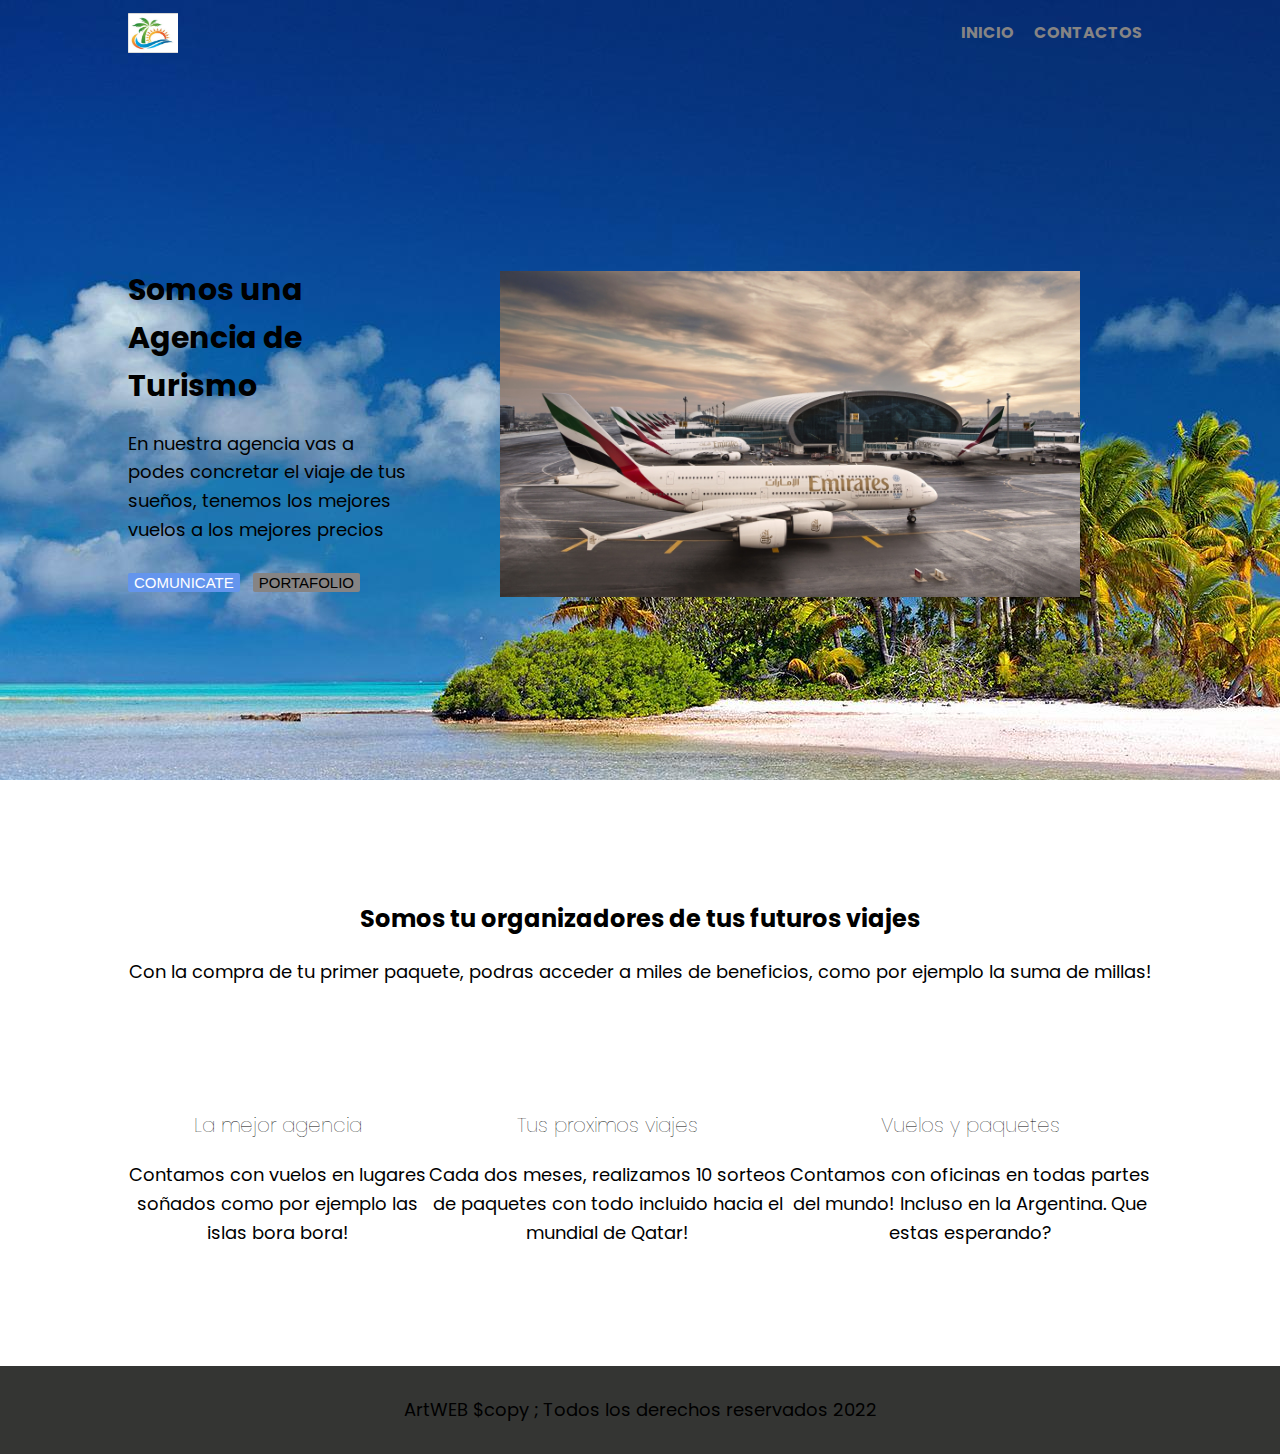
<file: index.html>
<html lang="en">
<head>
    <meta charset="UTF-8">
    <meta http-equiv="X-UA-Compatible" content="IE=edge">
    <meta name="viewport" content="width=device-width, initial-scale=1.0">
    <link rel="shortcut icon" href="IMG/favicon.ico" type="image/x-icon">
    <title>Agencia de turismo</title>
    
    <link rel="stylesheet" href="css/style.css">
  <meta name="description" content="AGENCIA DE VIAJES, TURISMO,DESPEGAR, VUELOS,">

</head>
<body class="body1">
    <header>
        <nav>
            <a href="index.html">
                <img src="IMG/LOGO HEADER.jpg" class="logo" alt="logo" width="200" height="50" >
            </a>
            <ul>
                <li><a href="index.html">INICIO</a></li>
                <li><a href="contactos.html">CONTACTOS</a></li>
            </ul>
        </nav>
    </header>

    <section class="presentacion">
        <div class="flex-item1">
            <h1>Somos una Agencia de Turismo</h1>
            <p>En nuestra agencia vas a podes concretar el viaje de tus sueños, tenemos los mejores vuelos a los mejores precios</p>
        <div>

        </div>
           <button class="btn-principal" type="submit">COMUNICATE</button>
            <button class="btn-secundario" type="submit">PORTAFOLIO</button>
        </div>
        <div class="flex-item2">
          <img src="IMG/rename.jpg" alt="caratula" width="500" height="400">
        </div>
    </section>

    <div class="wrapper">
        <section class="servicios">
            <div class="titulo-servicios">
                <h2> Somos tu organizadores de tus futuros viajes</h2>
                <p>Con la compra de tu primer paquete, podras acceder a miles de beneficios, como por ejemplo la suma de millas!</p>
            </div>
            <div class="tipo-servicios">

            <div>
            <i class="nota1"></i>
            <h3>La mejor agencia</h3>
            <p>Contamos con vuelos en lugares soñados como por ejemplo las islas bora bora!</p>
            </div>
            <div>
                <i class="nota2"></i>
                <h3>Tus proximos viajes</h3>
                <p>Cada dos meses, realizamos 10 sorteos de paquetes con todo incluido hacia el mundial de Qatar!</p>
            </div>
            <div>  
                <i class="nota3"></i>
                <h3>Vuelos y paquetes</h3>
                <p>Contamos con oficinas en todas partes del mundo! Incluso en la Argentina. Que estas esperando?</p>
            </div>
         </div>
        </section>

    </div>
   <footer>
         <p class="footer-content">
        ArtWEB $copy ; Todos los derechos reservados 2022
         </p>
   </footer>
   <link href="https://cdn.jsdelivr.net/npm/bootstrap@5.1.3/dist/css/bootstrap.min.css" rel="stylesheet" integrity="sha384-1BmE4kWBq78iYhFldvKuhfTAU6auU8tT94WrHftjDbrCEXSU1oBoqyl2QvZ6jIW3" crossorigin="anonymous">
</body>
</html>
</file>
<file: css/style.css>
@import url("https://fonts.googleapis.com/css2?family=Arvo:ital@1&family=Poppins:wght@400;700&family=Tapestry&display=swap");
@media (min-width: 1400px) {
  nav, .servicios, .footer-content, .presentacion {
    width: 60%;
    margin: auto;
  }
}
@media (max-width: 800px) {
  .presentacion, .tipo-servicios {
    flex-direction: column;
  }
  .presentacion div {
    text-align: center;
    margin-bottom: 30px;
  }
  .nav {
    padding-bottom: 20px;
    padding-top: 20px;
  }
}
@media (max-width: 420px) {
  .presentacion div {
    text-align: center;
    margin-bottom: 30px;
  }
  .presentacion div h1, .presentacion div p {
    padding: 0;
  }
}
html {
  font-size: 62.5%;
  box-sizing: border-box;
}

*, *::before, *::after {
  box-sizing: inherit;
}

.body1 {
  margin: 0;
  padding: 0;
  line-height: 1.6;
  font-family: "Poppins", sans-serif;
  background: url(../IMG/hd-wallpaper-g62bcb25b3_1920.jpg);
}

.body2 {
  margin: 0;
  padding: 0;
  line-height: 1.6;
  font-family: "Poppins", sans-serif;
  background: url(../IMG/la-playa-al-atardecer_3840x2548_xtrafondos.com.jpg);
}

ul {
  list-style-type: none;
}

a {
  text-decoration: none;
  display: inline-block;
  color: rgb(134, 132, 132);
}

img {
  width: 80%;
  height: auto;
}

nav, .servicios, .presentacion, .footer-content {
  width: 80%;
  margin: auto;
}

.titulo-servicios, .presentacion {
  margin-bottom: 10%;
}

p {
  font-size: 1.8rem;
  color: black;
}

h2 {
  font-size: 2.4rem;
}

h3 {
  font-size: 2rem;
  font-weight: lighter;
}

.btn, .btn-secundario, .btn-principal {
  border: none;
  border-radius: 2px;
  padding: 0.7em 1, 5em;
  cursor: pointer;
  margin-right: 10px;
  margin-bottom: 10px;
  font-size: 1.5rem;
  font-weight: 500;
  transition: transform 100ms;
}

.btn:hover, .btn-secundario:hover, .btn-principal:hover {
  transform: scale(1.1);
}

.btn-principal {
  color: #fff;
  background-color: #6495ed;
}

.btn-secundario {
  background-color: rgb(134, 132, 132);
}

.logo {
  width: 50px;
  height: 40px;
}

.header {
  position: fixed;
  top: 0;
  border-top: 30px solid rgb(52, 53, 51);
  width: 100%;
}

.wrapper {
  background-color: #fff;
  padding-top: 100px;
  padding-bottom: 100px;
}

.presentacion {
  padding-top: 200px;
  padding-bottom: 50px;
}

nav {
  display: flex;
  justify-content: space-between;
  align-items: center;
  flex-wrap: nowrap;
}
nav ul {
  display: flex;
  padding: 0;
}
nav ul a {
  padding: 10px;
  font-size: 1.6rem;
  font-weight: bold;
}
nav ul a :hover {
  color: #6495ed;
  transform: scale(1.1);
}

.presentacion {
  padding-top: 200px;
  padding-bottom: 50px;
  display: flex;
  justify-content: space-between;
  align-items: center;
  flex-wrap: nowrap;
}
.presentacion .flex-item2 {
  text-align: center;
}
.presentacion h1 {
  margin-top: 0;
  padding-right: 20px;
  font-size: 3rem;
}
.presentacion p {
  padding-right: 20px;
  padding-bottom: 10px;
}

.servicios div {
  text-align: center;
}
.servicios .tipo-servicios {
  display: flex;
  justify-content: center;
  align-items: center;
  flex-wrap: nowrap;
}
.servicios .tipo-servicios i {
  font-size: 30px;
  color: #6495ed;
}

footer {
  min-height: 80px;
  background-color: rgb(52, 53, 51);
  margin-top: 0;
}
footer .footer-content {
  text-align: center;
  padding-top: 30px;
  padding-bottom: 30px;
}

/*# sourceMappingURL=style.css.map */
</file>
